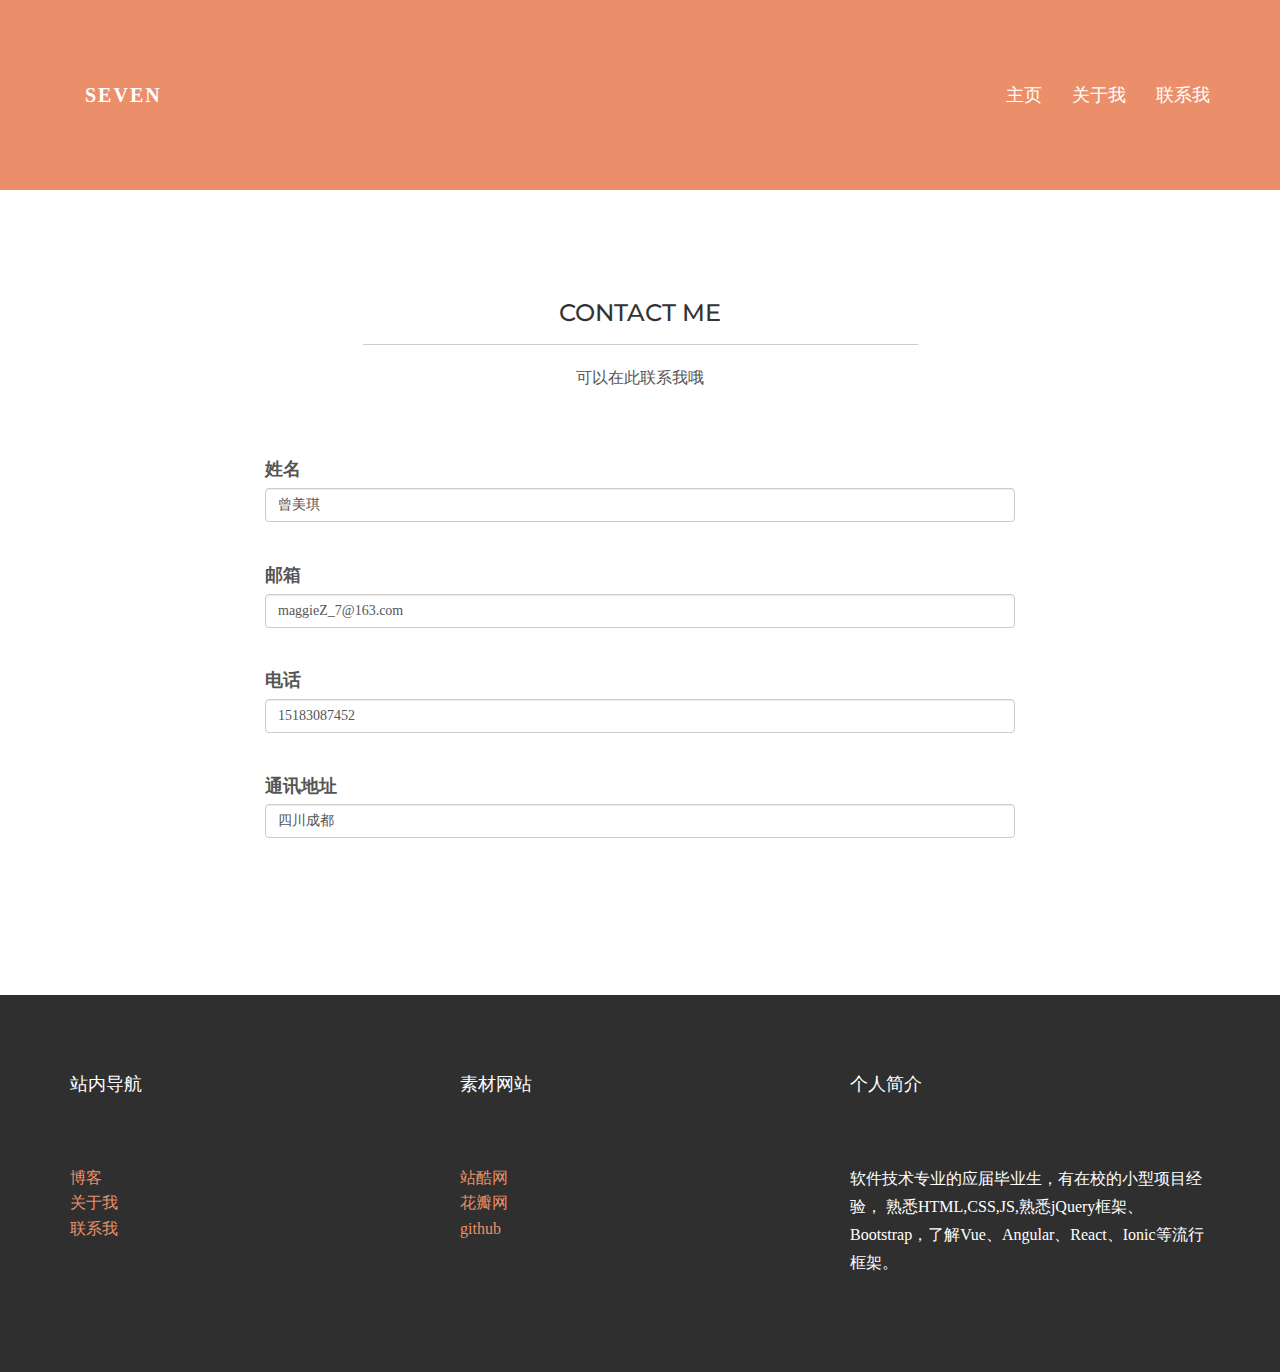
<file: contact.html>
<!DOCTYPE html>
<html lang="en">
<head>
    <meta charset="utf-8">
    <meta http-equiv="X-UA-Compatible" content="IE=edge">
    <meta name="viewport" content="width=device-width, initial-scale=1.0">
    <meta name="description" content="">
    <meta name="author" content="">
    <title>联系我</title>

    <!-- Bootstrap core CSS -->
    <link href="css/bootstrap.css" rel="stylesheet">
    <link href="css/main.css" rel="stylesheet">
    <link href="css/index.css" rel="stylesheet">

    <!-- Custom styles for this template -->

    <!-- HTML5 shim and Respond.js IE8 support of HTML5 elements and media queries -->
    <!--[if lt IE 9]>
    <script src="https://oss.maxcdn.com/libs/html5shiv/3.7.0/html5shiv.js"></script>
    <script src="https://oss.maxcdn.com/libs/respond.js/1.3.0/respond.min.js"></script>
    <![endif]-->

</head>

<body>

<nav class="nav navbar-inverse navbar-static-top">
    <div class="container">
        <div class="navbar-header">
            <button type="button" class="navbar-toggle" data-toggle="collapse" data-target="#navbar-collapse">
                <span class="icon-bar"></span>
                <span class="icon-bar"></span>
                <span class="icon-bar"></span>
            </button>
            <a href="http://github.mygreen.site" class="navbar-brand" title="返回博客">SEVEN</a>
        </div>
        <div id="navbar-collapse" class="navbar-collapse collapse">
            <ul class="nav navbar-nav navbar-right">
                <li><a href="index.html">主页</a></li>
                <li><a href="about.html">关于我</a></li>
                <li><a href="contact.html">联系我</a></li>
            </ul>
        </div>
    </div>
</nav>
<!--nav end...-->


<!-- +++++ Contact Section +++++ -->

<div class="container pt">
    <div class="row mt">
        <div class="col-lg-6 col-lg-offset-3 centered">
            <h3>CONTACT ME</h3>
            <hr>
            <p>可以在此联系我哦</p>
        </div>
    </div>
    <div class="row mt">
        <div class="col-lg-8 col-lg-offset-2">
            <form role="form">
                <div class="form-group">
                    <label>姓名</label>
                    <input type="name" class="form-control" id="NameInputEmail1" value="曾美琪">
                    <br>
                </div>
                <div class="form-group">
                    <label>邮箱</label>
                    <input type="email" class="form-control" id="exampleInputEmail1"value="maggieZ_7@163.com">
                    <br>
                </div>
                <div class="form-group">
                    <label>电话</label>
                    <input type="phone" class="form-control" id="phone"  value="15183087452">
                    <br>
                </div>
                    <div class="form-group">
                        <label>通讯地址</label>
                    <input type="addr" class="form-control" id="addr"  value="四川成都">
                    <br>
                </div>
                <br>
            </form>
        </div>
    </div><!-- /row -->
</div><!-- /container -->


<!--footer -->
<footer id="footer">
    <div class="container">
        <div class="row">
            <div class="col-lg-4 text-left">
                <h4>站内导航</h4>
                <ul class="list-unstyled site-link">
                    <li><a href="http://github.mygreen.site">博客</a></li>
                    <li><a href="about.html">关于我</a></li>
                    <li><a href="contact.html">联系我</a></li>
                </ul>

            </div>
            <div class="col-lg-4">
                <h4>素材网站</h4>
                <ul class="list-unstyled site-link">
                    <li><a href="http://www.zcool.com.cn/">站酷网</a></li>
                    <li><a href="https://huaban.com/">花瓣网</a></li>
                    <li><a href="https://github.com/">github</a></li>
                </ul>
            </div>
            <div class="col-lg-4">
                <h4>个人简介</h4>
                <p>
                    软件技术专业的应届毕业生，有在校的小型项目经验，
                    熟悉HTML,CSS,JS,熟悉jQuery框架、Bootstrap，了解Vue、Angular、React、Ionic等流行框架。
                </p>
            </div>
        </div>

    </div>
</footer>
<!--footer end...-->
<script src="./js/jquery-1.11.3.js"></script>
<script src="./js/bootstrap.js"></script>
</body>
</html>
</file>
<file: css/main.css>
@import url(http://fonts.googleapis.com/css?family=Montserrat:400,700);

body {
  	background-color: #ffffff;
  	font-family: 'Montserrat', sans-serif;
    font-weight: 400;
    font-size: 14px;
    color: #555;
    -webkit-font-smoothing: antialiased;
    -webkit-overflow-scrolling: touch;
}

/* Titles */
h1, h2, h3, h4, h5, h6 {
	font-family: 'Montserrat', sans-serif;
    color: #333;
}

h1 {
	font-size: 35px;
	margin-top: 30px;
	margin-bottom: 30px;
}



/* Paragraph & Typographic */
p {
    line-height: 28px;
    margin-bottom: 25px;
    font-size: 16px;
}

.centered {
    text-align: center;
}

/* Links */
a {
    color: #1abc9c;
    word-wrap: break-word;

    -webkit-transition: color 0.1s ease-in, background 0.1s ease-in;
    -moz-transition: color 0.1s ease-in, background 0.1s ease-in;
    -ms-transition: color 0.1s ease-in, background 0.1s ease-in;
    -o-transition: color 0.1s ease-in, background 0.1s ease-in;
    transition: color 0.1s ease-in, background 0.1s ease-in;
}

a:hover,
a:focus {
    color: #7b7b7b;
    text-decoration: none;
    outline: 0;
}

a:before,
a:after {
    -webkit-transition: color 0.1s ease-in, background 0.1s ease-in;
    -moz-transition: color 0.1s ease-in, background 0.1s ease-in;
    -ms-transition: color 0.1s ease-in, background 0.1s ease-in;
    -o-transition: color 0.1s ease-in, background 0.1s ease-in;
    transition: color 0.1s ease-in, background 0.1s ease-in;
}

 hr {
    display: block;
    height: 1px;
    border: 0;
    border-top: 1px solid #ccc;
    margin: 1em 0;
    padding: 0;
}

.copyrights{
	text-indent:-9999px;
	height:0;
	line-height:0;
	font-size:0;
	overflow:hidden;
}

.navbar {
	text-transform: uppercase;
	margin-bottom: 0px;
}

.navbar-inverse {
	padding-bottom: 70px;
	padding-top: 70px;
}

.navbar-inverse {
	background-color: #EB8F6A;
	border-color: #EB8F6A;
}

.navbar-inverse .navbar-nav > li > a {
	color: white;
}

.navbar-inverse .navbar-nav > li > a:hover {
	color: #222222;
}

.navbar-brand {
	font-weight: 700;
	font-size: 20px;
	letter-spacing: 2px;
}

.navbar-inverse .navbar-brand {
	color: white;
}

.navbar-inverse .navbar-toggle {
	border-color: transparent;
}

.progress-bar-theme {
  background-color: #EB8F6A;
}


/* Helpers */

.mt {
	margin-top: 40px;
	margin-bottom: 40px;
}

.pt {
	padding-top: 50px;
	padding-bottom: 50px;
}


/* +++++ WRAP SECTIONS +++++ */

#ww {
	padding-top: 70px;
	padding-bottom: 70px;
	background-color: #f2f2f2;
}


#footer {
	background-color: #2f2f2f;
	padding-top: 50px;
	padding-bottom: 50px; 
}

#footer p {
	color: white;
}

#footer h4 {
	color: white;
	text-transform: uppercase;
	padding-bottom: 20px;
}


/* +++++ Color Wraps / Blog Page +++++ */

#grey {
	padding-top: 60px;
	padding-bottom: 60px;
	background-color: #f2f2f2;
}

#white {
	padding-top: 60px;
	padding-bottom: 60px;
	background-color: #ffffff;
}



/* Blog Date*/
bd {
	font-size: 12px;
	text-transform: uppercase;
	color: #d2d2d2;
	font-weight: 700;
}

/* Blog Author*/
ba {
	font-size: 12px;
	text-transform: uppercase;
}

/* Blog Quote */
.bq {
	font-size: 22px;
	padding-top: 30px;
}

/* Blog Tags */
bt {
	font-size: 12px;
}

/* ================== PORTFOLIO IMAGES HOVER EFFECT ================== */
/* Effects also are controled by hover.zoom.js */
.zoom { 
    display:block; 
    position:relative; 
    overflow:hidden; 
    background:transparent url(../../pro/assets/img/loader.gif) no-repeat center;
}


    .zoomOverlay {
        position:absolute;
        top:0; left:0;
        bottom:0; right:0;
        display:none;
        background-image:url(../../pro/assets/img/zoom.png);
        background-repeat:no-repeat;
        background-position:center;
    }

.zoom2 {
	opacity: 1;
}

.zoom2:hover {
	opacity: 0.5;
}

/* glyphicon Configuration */

.glyphicon {
	font-size: 40px;
	color: #EB8F6A;
}
</file>
<file: css/index.css>
body{
    font-size: 18px;
    font-family: '΢���ź�';
}
p{
    font-size:16px;
}
a,
#navbar-collapse>ul>li>a{
    text-decoration:none;
    color:#fff;
}
a:hover,
#navbar-collapse>ul>li>a:hover{
    color:#000;
    text-decoration:none;
}
.navbar-inverse{
    background-color: #EB8F6A;
    padding-top:70px;
    padding-bottom: 70px;
}
.navbar-brand {
    font-weight: 700;
    font-size: 20px;
    letter-spacing: 2px;
}

.navbar-inverse .navbar-brand {
    color: white;
}
.navbar-toggle{
    border: 0;
}
#main,#userinfo,#footer{
    padding-top: 70px;
    padding-bottom: 70px;
}

#userinfo{
    background-color:#F0F0EE;

}
h1{
    color:#000;
    font-weight: bold;
}
p{
    color:#555555;
}
.pic .row{
    margin-bottom: 40px;
    margin-top: 40px;

}
.zoom{
    position: relative;
    display: block;
}
.zhezhao{
    display: block;
    width: 100%;
    height:100%;
    position:absolute;
    z-index: 100;
    bottom: 0;
    left: 0;
    right: 0;
    top: 0;
    opacity: 0;
    transition: all 1s;
    background: url("../img/zoom.png")  no-repeat center #EB8F6A;

}
.zhezhao:hover{
    opacity: .5;

}
#footer{
    background-color: #2F2F2F;

}
#footer h4{
    margin-bottom: 50px;
    color:white;
}
#footer p,.site-link li a{
    font-size: 16px;
    color:#fff;
    transition: all .5s;
}
#footer a:hover{
    color:#9d9d9d;
}
.site-link li a{
    color: #EB8F6A;
}
.site-copy{
    margin-top: 50px;
    color: #9d9d9d;
    font-size: 16px;
}
.font-style{
    font-weight: bold;
    font-size:20px;
}
.tub{
    transition: all .5s;
}
.tub:hover{
    color:#E1C16F;
    transform: rotate(360deg);
}
</file>
